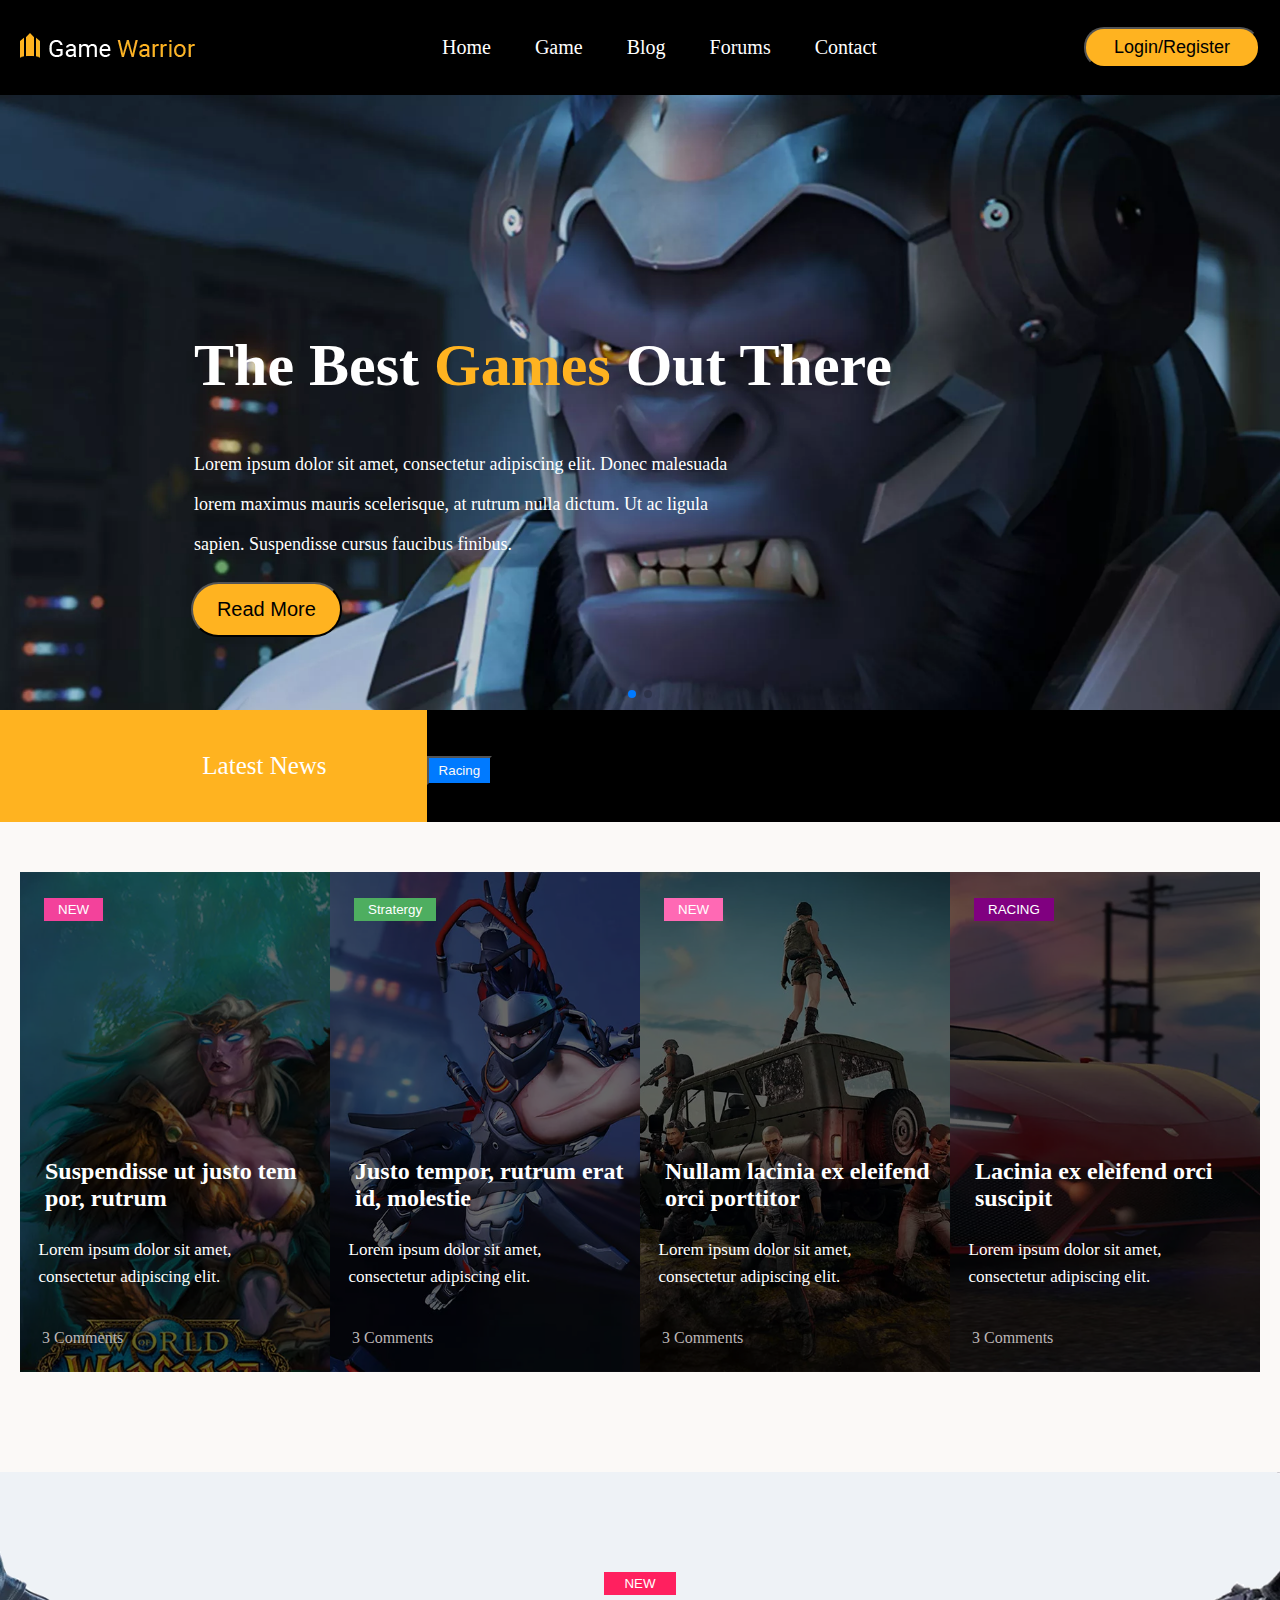
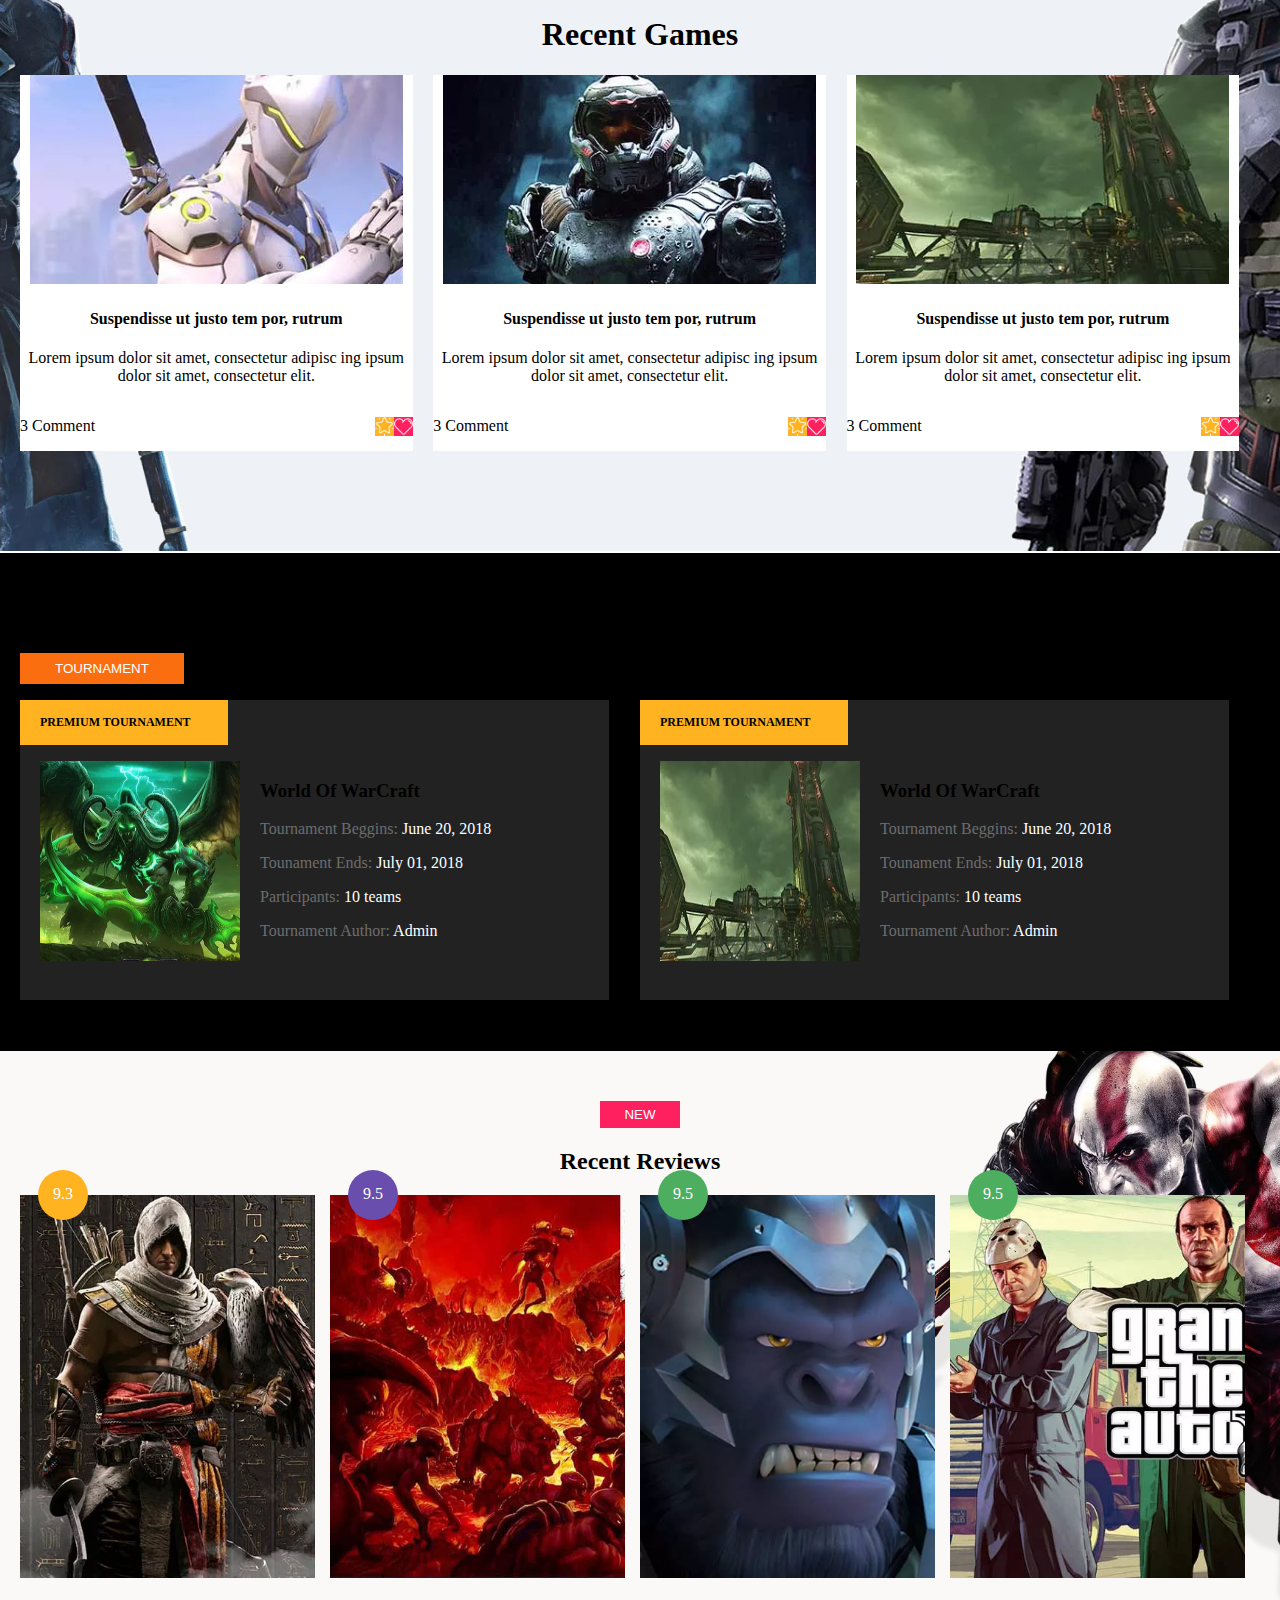
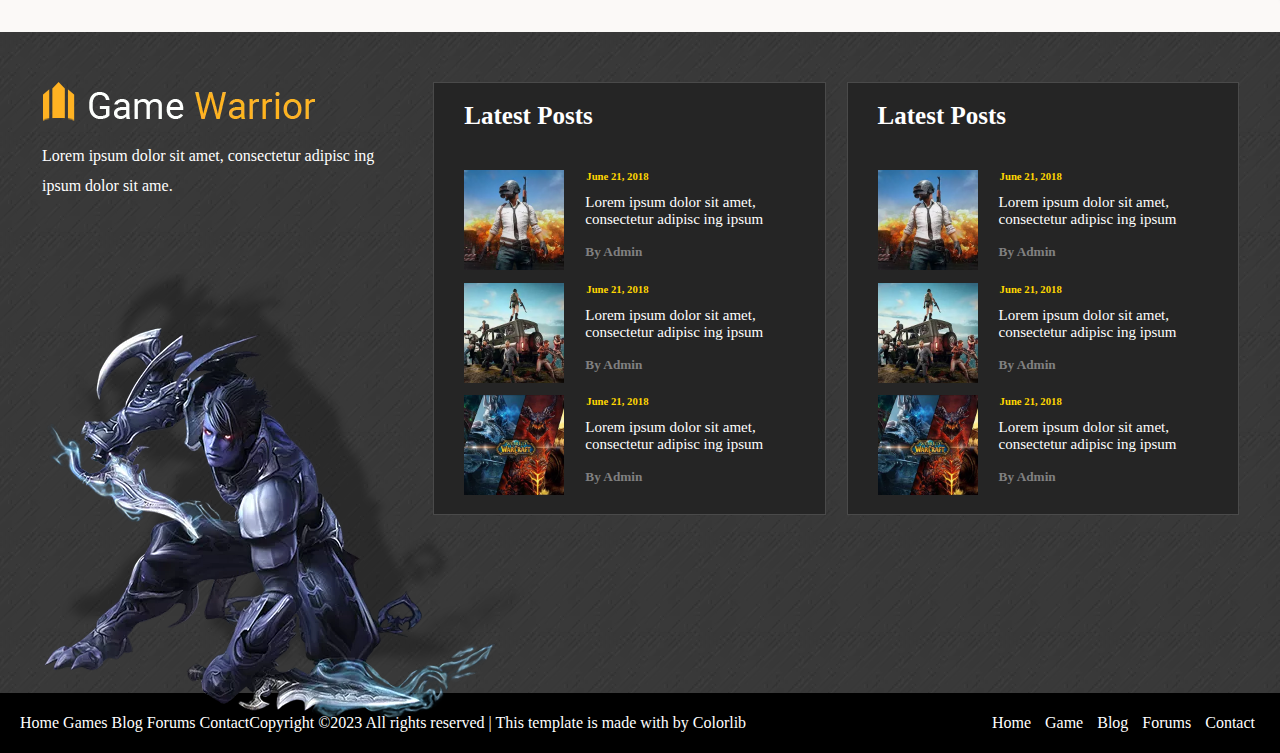
<file: index.html>
<!DOCTYPE html>
<html lang="en">

<head>
  <meta charset="UTF-8">
  <meta name="viewport" content="width=device-width, initial-scale=1.0">
  <title>Home</title>
  <link rel="stylesheet" href="style.css">
  <!-- !Swiper Slider CDN -->
  <link rel="stylesheet" href="https://cdn.jsdelivr.net/npm/swiper@9/swiper-bundle.min.css" />
  <!-- !Swiper Slider CDN -->
</head>

<body onload="myFunction()">
  <!-- ! Loader -->
  <div id="loading"></div>


  <!-- ! Loader -->
    <header>
    <div class="main-nav">
      <div class="container">
        <div class="navbar">
          <div class="logo">
            <img src="images/logo.png.webp" alt="">
          </div>
          <div class="center-nav">
            <ul>
              <li><a href="#">Home</a></li>
              <li><a href="game.html">Game</a></li>
              <li><a href="blog.html">Blog</a></li>
              <li><a href="forums.html">Forums</a></li>
              <li><a href="contact.html">Contact</a></li>
            </ul>
          </div>
          <div class="btn-nav">
            <button><a href="#">Login/Register</a></button>
          </div>
        </div>
      </div>
    </div>
  </header>
  <div class="swiper mySwiper">
    <div class="swiper-wrapper">
      <div class="swiper-slide">
        <img src="images/slider-1.jpg" alt="">
        <div class="swiper-text">
          <div class="container">
            <h2>The Best <span style="color: #ffb320;"> Games</span> Out There</h2><br>
            <p>Lorem ipsum dolor sit amet, consectetur adipiscing elit. Donec malesuada
              lorem maximus mauris scelerisque, at rutrum nulla dictum. Ut ac ligula sapien.
              Suspendisse cursus faucibus finibus.</p>
            <button><a href="#">Read More</a></button>
          </div>
        </div>
      </div>
      <div class="swiper-slide">
        <img src="images/slider-2.jpg" alt="">
        <div class="swiper-text">
          <div class="container">
            <h2>The Best <span style="color: #ffb320;"> Games</span> Out There</h2><br>
            <p>Lorem ipsum dolor sit amet, consectetur adipiscing elit. Donec malesuada
              lorem maximus mauris scelerisque, at rutrum nulla dictum. Ut ac ligula sapien.
              Suspendisse cursus faucibus finibus.</p>
            <button><a href="#">Read More</a></button>
          </div>
        </div>
      </div>

    </div>
    <div class="swiper-pagination"></div>
  </div>

  <div class="news">
    <div class="row">
      <div class="col-4">
        <div class="ln">
          <h5>Latest News</h5>
        </div>
      </div>
      <div class="col-8">
        <div class="row">
          <p style="padding-top: 30px;"><button>Racing</button>Lorem ipsum dolor sit amet. Lorem ipsum dolor sit amet
            consectetur adipisicing elit.
            Earum, officiis. Lorem ipsum dolor sit amet consectetur</p>
        </div>
      </div>
    </div>
  </div>

  <!-- !Card Section -->
  <div class="container">
    <div class="card_section">
      <div class="row" style="margin-top: 50px;">
        <div class="col-3">
          <div class="queen-avtar">
            <button>NEW</button>
            <h3>Suspendisse ut justo tem por, rutrum</h3>
            <h6>Lorem ipsum dolor sit amet, consectetur adipiscing elit.</h6>
            <p>3 Comments</p>
          </div>
        </div>
        <div class="col-3">
          <div class="queen-avtar-1">
            <button>Stratergy</button>
            <h3>Justo tempor, rutrum erat id, molestie</h3>
            <h6>Lorem ipsum dolor sit amet, consectetur adipiscing elit.</h6>
            <p>3 Comments</p>
          </div>
        </div>
        <div class="col-3">
          <div class="queen-avtar-2">
            <button>NEW</button>
            <h3>Nullam lacinia ex eleifend orci porttitor</h3>
            <h6>Lorem ipsum dolor sit amet, consectetur adipiscing elit.</h6>
            <p>3 Comments</p>
          </div>
        </div>
        <div class="col-3">
          <div class="queen-avtar-3">
            <button>Racing</button>
            <h3>Lacinia ex eleifend orci suscipit</h3>
            <h6>Lorem ipsum dolor sit amet, consectetur adipiscing elit.</h6>
            <p>3 Comments</p>
          </div>
        </div>
      </div>
    </div>
  </div>

  <!-- !Recent Games  -->
  <div class="recent_Games">
    <div class="container">
      <div class="text-game">
        <button>NEW</button>
        <h1>Recent Games</h1>
        <div class="row">
          <div class="col-4">
            <div class="card-g">
              <img src="images/g1.jpg" width=95% alt="">
              <h4>Suspendisse ut justo tem por, rutrum</h4>
              <p>Lorem ipsum dolor sit amet, consectetur adipisc ing ipsum dolor sit amet, consectetur elit.</p>
              <div class="def">
                <p>3 Comment</p>
                <div class="ic" style="text-align: right;">
                  <img style="background-color: #ffb320;width: 19px;height: 19px;" src="images/star.png.webp" alt="">
                  <img style="background-color: #ff205f;width: 19px;height:19px;" src="images/heart.png.webp">
                </div>
              </div>
            </div>
          </div>
          <div class="col-4">
            <div class="card-g">
              <img src="images/g2.jpg" width=95% alt="">
              <h4>Suspendisse ut justo tem por, rutrum</h4>
              <p>Lorem ipsum dolor sit amet, consectetur adipisc ing ipsum dolor sit amet, consectetur elit.</p>
              <div class="def">
                <p>3 Comment</p>
                <div class="ic" style="text-align: right;">
                  <img style="background-color: #ffb320;width: 19px;height: 19px;" src="images/star.png.webp" alt="">
                  <img style="background-color: #ff205f;width: 19px;height:19px;" src="images/heart.png.webp">
                </div>
              </div>
            </div>
          </div>
          <div class="col-4">
            <div class="card-g">
              <img src="images/g3.jpg" width=95% alt="">
              <h4>Suspendisse ut justo tem por, rutrum</h4>
              <p>Lorem ipsum dolor sit amet, consectetur adipisc ing ipsum dolor sit amet, consectetur elit.</p>
              <div class="def">
                <p>3 Comment</p>
                <div class="ic" style="text-align: right;">
                  <img style="background-color: #ffb320;width: 19px;height: 19px;" src="images/star.png.webp" alt="">
                  <img style="background-color: #ff205f;width: 19px;height:19px;" src="images/heart.png.webp">
                </div>
              </div>
            </div>
          </div>
        </div>
      </div>
    </div>
  </div>

  <!-- !Recent Games  -->

  <!-- !Tournaments -->
  <div class="tournament">
    <div class="container">
      <button>Tournament</button>
      <div class="row">
        <div class="col-6">
          <div class="WWC">
            <h4>Premium Tournament</h4>
            <div class="row">
              <div class="gt">
                <img src="images/1bgg.jpg">
              </div>
              <div class="tt">
                <h3>World Of WarCraft</h3>
                <p style="color: #fff;"><span style="color: #6d6d6d;">Tournament Beggins: </span> June 20, 2018</p>
                <p style="color: #fff;"><span style="color: #6d6d6d;">Tounament Ends:</span> July 01, 2018</p>
                <p style="color: #fff;"><span style="color: #6d6d6d;">Participants:</span> 10 teams</p>
                <p style="color: #fff;"><span style="color: #6d6d6d;">Tournament Author: </span> Admin</p>
              </div>
            </div>
          </div>
        </div>
        <div class="col-6">
          <div class="WWC">
            <h4>Premium Tournament</h4>
            <div class="row">
              <div class="gt">
                <img src="images/g3.jpg">
              </div>
              <div class="tt">
                <h3>World Of WarCraft</h3>
                <p style="color: #fff;"><span style="color: #6d6d6d;">Tournament Beggins: </span> June 20, 2018</p>
                <p style="color: #fff;"><span style="color: #6d6d6d;">Tounament Ends:</span> July 01, 2018</p>
                <p style="color: #fff;"><span style="color: #6d6d6d;">Participants:</span> 10 teams</p>
                <p style="color: #fff;"><span style="color: #6d6d6d;">Tournament Author: </span> Admin</p>
              </div>
            </div>
          </div>
        </div>
      </div>
    </div>
  </div>
  <!-- !Tournaments -->

  <div class="review-bg">
    <div class="container">
      <div class="review-txt">
        <button>NEW</button>
        <h2>Recent Reviews</h2>
      </div>
      <div class="cards-game-a">
        <div class="row">
          <div class="col-3">
            <div class="i-1">
              <img src="images/1 (1).jpg" width=95% alt="">
              <div class="m">
                9.3
              </div>
            </div>
          </div>
          <div class="col-3">
            <div class="i-1">
              <img src="images/k2.jpg" width=95% alt="">
              <div class="m-1">
                9.5
              </div>
            </div>
          </div>
          <div class="col-3">
            <div class="i-1">
              <img src="images/m3.jpg" width=95% alt="">
              <div class="m-2">
                9.5
              </div>
            </div>
          </div>
          <div class="col-3">
            <div class="i-1">
              <img src="images/yct.jpg" width=95% alt="">
              <div class="m-2">
                9.5
              </div>
            </div>
          </div>
        </div>
      </div>
    </div>
  </div>
  <!-- ! Footer Top Section -->
  <div class="pattern">
    <div class="container">
      <div class="row">
        <div class="col-4">
          <div class="ptn-1">
            <img src="images/footer-logo.png" width=272px height="39px" alt="">
            <p>Lorem ipsum dolor sit amet, consectetur adipisc ing ipsum dolor sit ame.</p>
            <img src="images/footer-top-bg.png.webp" width=486px height="451px" alt="">
          </div>
        </div>
        <div class="col-4">
          <div class="black-card">
            <h4>Latest Posts</h4>
            <div class="main-div">
              <div class="img-div">
                <img src="images/pbg.webp" width=100px height="100px" alt="">
              </div>
              <div class="img-text">
                <h6>June 21, 2018</h6>
                <p>Lorem ipsum dolor sit amet, consectetur adipisc ing ipsum</p>
                <h5>By Admin</h5>
              </div>
            </div>
            <div class="main-div">
              <div class="img-div">
                <img src="images/bg2.jpg" width=100px height="100px" alt="">
              </div>
              <div class="img-text">
                <h6>June 21, 2018</h6>
                <p>Lorem ipsum dolor sit amet, consectetur adipisc ing ipsum</p>
                <h5>By Admin</h5>
              </div>
            </div>
            <div class="main-div">
              <div class="img-div">
                <img src="images/3.jpg" width=100px height="100px" alt="">
              </div>
              <div class="img-text">
                <h6>June 21, 2018</h6>
                <p>Lorem ipsum dolor sit amet, consectetur adipisc ing ipsum</p>
                <h5>By Admin</h5>
              </div>
            </div>
          </div>
        </div>
        <div class="col-4">
          <div class="black-card">
            <h4>Latest Posts</h4>
            <div class="main-div">
              <div class="img-div">
                <img src="images/pbg.webp" width=100px height="100px" alt="">
              </div>
              <div class="img-text">
                <h6>June 21, 2018</h6>
                <p>Lorem ipsum dolor sit amet, consectetur adipisc ing ipsum</p>
                <h5>By Admin</h5>
              </div>
            </div>
            <div class="main-div">
              <div class="img-div">
                <img src="images/bg2.jpg" width=100px height="100px" alt="">
              </div>
              <div class="img-text">
                <h6>June 21, 2018</h6>
                <p>Lorem ipsum dolor sit amet, consectetur adipisc ing ipsum</p>
                <h5>By Admin</h5>
              </div>
            </div>
            <div class="main-div">
              <div class="img-div">
                <img src="images/3.jpg" width=100px height="100px" alt="">
              </div>
              <div class="img-text">
                <h6>June 21, 2018</h6>
                <p>Lorem ipsum dolor sit amet, consectetur adipisc ing ipsum</p>
                <h5>By Admin</h5>
              </div>
            </div>
          </div>
        </div>
      </div>
    </div>
  </div>
  <footer>
    <div class="container">
      <div class="ftt">
        <p>Home Games Blog Forums ContactCopyright ©2023 All rights reserved | This template is made with by Colorlib
        </p>
        <ul>
          <li><a href="index.html">Home</a></li>
          <li><a href="game.html">Game</a></li>
          <li><a href="blog.html">Blog</a></li>
          <li><a href="forums.html">Forums</a></li>
          <li><a href="contact.html">Contact</a></li>
        </ul>
      </div>
    </div>
  </footer>
  <!-- ! Footer Top Section -->








  <!-- Swiper JS -->
  <script src="https://cdn.jsdelivr.net/npm/swiper@9/swiper-bundle.min.js"></script>

  <!-- Initialize Swiper -->
  <script>
    var swiper = new Swiper(".mySwiper", {
      autoplay: true,
      autoplayTimeout: 2500,
      pagination: {
        el: ".swiper-pagination",
      },
    });
  </script>

<script>
  var preloader = document.getElementById('loading');

  function myFunction() {
      preloader.style.display = 'none';
  }
</script>
</body>

</html>
</file>
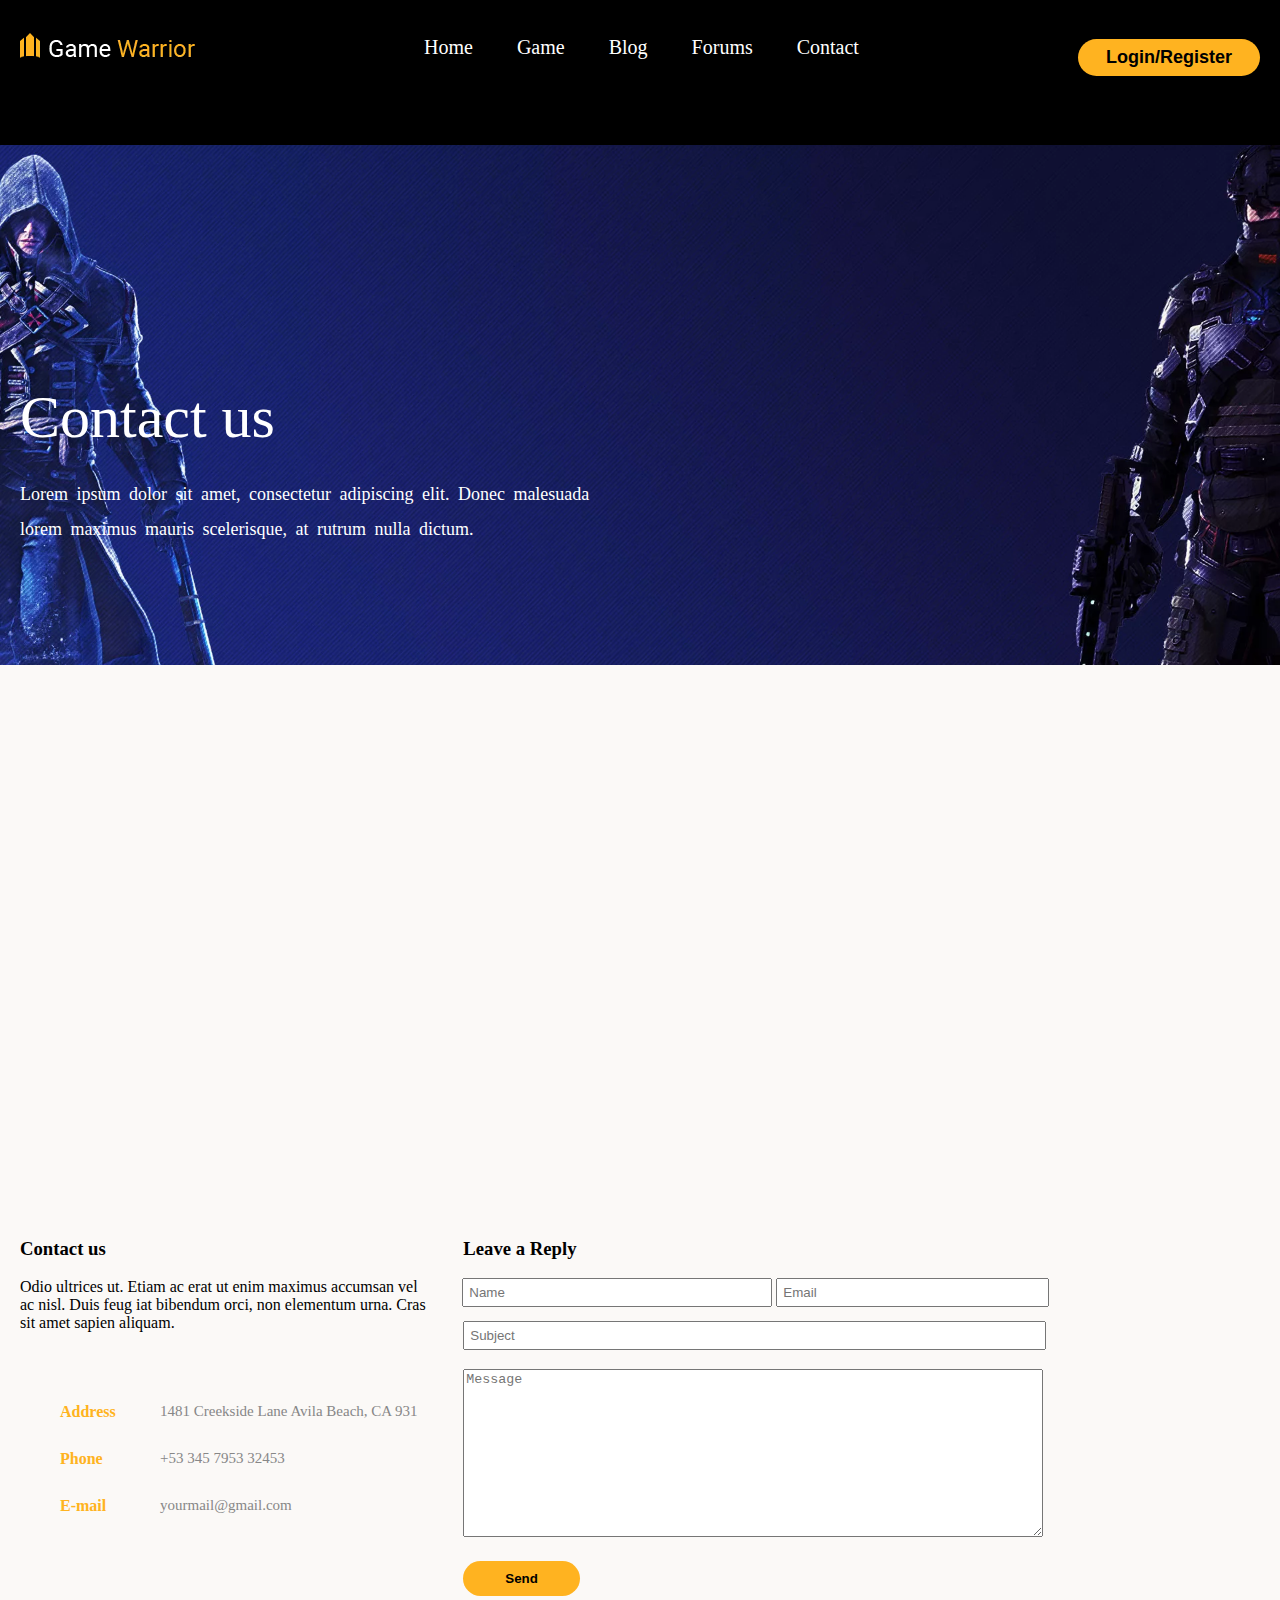
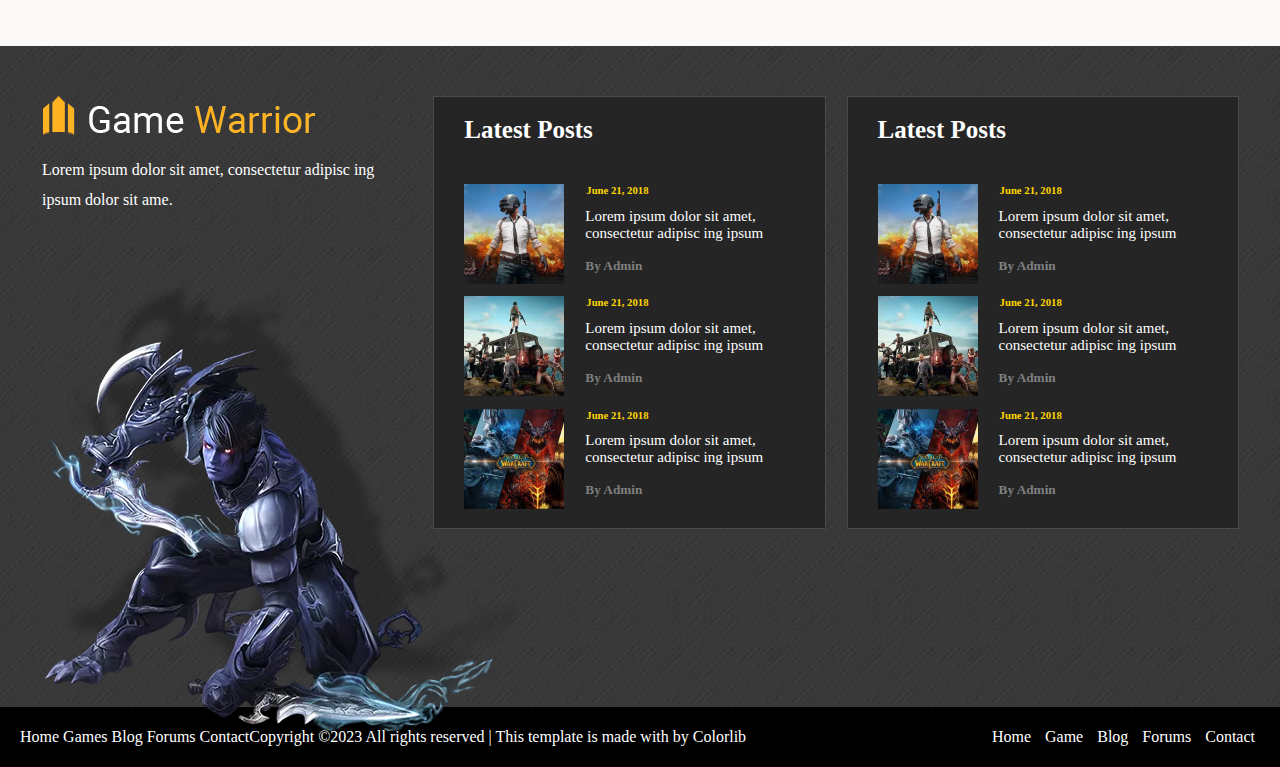
<file: contact.html>
<!DOCTYPE html>
<html lang="en">

<head>
    <meta charset="UTF-8">
    <meta name="viewport" content="width=device-width, initial-scale=1.0">
    <title>Contact</title>
    <link rel="stylesheet" href="contact.css">
</head>

<body onload="myFunction()">
  <!-- ! Loader -->
  <div id="loading"></div>
  <!-- ! Loader --> 
    <header>
        <div class="main-nav">
            <div class="container">
                <div class="navbar">
                    <div class="logo">
                        <img src="images/logo.png.webp" alt="">
                    </div>
                    <div class="center-nav">
                        <ul>
                            <li><a href="index.html">Home</a></li>
                            <li><a href="game.html">Game</a></li>
                            <li><a href="blog.html">Blog</a></li>
                            <li><a href="forums.html">Forums</a></li>
                            <li><a href="#">Contact</a></li>
                        </ul>
                    </div>
                    <div class="btn-nav">
                        <button><a href="#">Login/Register</a></button>
                    </div>
                </div>
            </div>
            <div class="hero-bg">
                <div class="container">
                    <h2>Contact us</h2>
                    <p>Lorem ipsum dolor sit amet, consectetur adipiscing elit. Donec malesuada lorem maximus mauris
                        scelerisque, at rutrum nulla dictum.</p>
                </div>
            </div>
        </div>
    </header>
    <div class="container">
        <div class="map">
            <iframe
                src="https://www.google.com/maps/embed?pb=!1m18!1m12!1m3!1d120638.06823393707!2d74.66027154904543!3d19.11030406987428!2m3!1f0!2f0!3f0!3m2!1i1024!2i768!4f13.1!3m3!1m2!1s0x3bdcb05d46788921%3A0x6677e92c1a5181b6!2sAhmednagar%2C%20Maharashtra!5e0!3m2!1sen!2sin!4v1687863258338!5m2!1sen!2sin"
                width="100%" height="450" style="border:0;" allowfullscreen="" loading="lazy"
                referrerpolicy="no-referrer-when-downgrade"></iframe>
        </div>
        <div class="row">
            <div class="col-4">
                <h3>Contact us</h3>
                <p>Odio ultrices ut. Etiam ac erat ut enim maximus accumsan vel ac nisl. Duis feug iat bibendum orci, non elementum urna. Cras sit amet sapien aliquam.</p>
                <ul class="contact-info-list">
                    <li><div class="cf-left">Address</div><div class="cf-right">1481 Creekside Lane Avila Beach, CA 931</div></li>
                    <li><div class="cf-left">Phone</div><div class="cf-right">+53 345 7953 32453</div></li>
                    <li><div class="cf-left">E-mail</div><div class="cf-right">yourmail@gmail.com</div></li>
                    </ul>
            </div>
            <div class="col-6">
                <h3 style="padding-left: 30px;" id="Leave">Leave a Reply</h3>
                <div class="name">
                    <input type="name" placeholder="Name">
                    <input type="email" name="" id="" placeholder="Email">
                </div>
                <input type="text" placeholder="Subject"><br>
                <textarea id="w3review" name="w3review" rows="4" cols="50" placeholder="Message"></textarea>
                <button><a href="#">Send</a></button>
            </div>
        </div>
    </div>
    <div class="pattern">
        <div class="container">
          <div class="row">
            <div class="col-4">
              <div class="ptn-1">
                <img src="images/footer-logo.png" width=272px height="39px" alt="">
                <p>Lorem ipsum dolor sit amet, consectetur adipisc ing ipsum dolor sit ame.</p>
                <img src="images/footer-top-bg.png.webp" width=486px height="451px" alt="" id="ptx">
              </div>
            </div>
            <div class="col-4">
              <div class="black-card">
                <h4>Latest Posts</h4>
                <div class="main-div">
                  <div class="img-div">
                    <img src="images/pbg.webp" width=100px height="100px" alt="">
                  </div>
                  <div class="img-text">
                    <h6>June 21, 2018</h6>
                    <p>Lorem ipsum dolor sit amet, consectetur adipisc ing ipsum</p>
                    <h5>By Admin</h5>
                  </div>
                </div>
                <div class="main-div">
                  <div class="img-div">
                    <img src="images/bg2.jpg" width=100px height="100px" alt="">
                  </div>
                  <div class="img-text">
                    <h6>June 21, 2018</h6>
                    <p>Lorem ipsum dolor sit amet, consectetur adipisc ing ipsum</p>
                    <h5>By Admin</h5>
                  </div>
                </div>
                <div class="main-div">
                  <div class="img-div">
                    <img src="images/3.jpg" width=100px height="100px" alt="">
                  </div>
                  <div class="img-text">
                    <h6>June 21, 2018</h6>
                    <p>Lorem ipsum dolor sit amet, consectetur adipisc ing ipsum</p>
                    <h5>By Admin</h5>
                  </div>
                </div>
              </div>
            </div>
            <div class="col-4">
              <div class="black-card">
                <h4>Latest Posts</h4>
                <div class="main-div">
                  <div class="img-div">
                    <img src="images/pbg.webp" width=100px height="100px" alt="">
                  </div>
                  <div class="img-text">
                    <h6>June 21, 2018</h6>
                    <p>Lorem ipsum dolor sit amet, consectetur adipisc ing ipsum</p>
                    <h5>By Admin</h5>
                  </div>
                </div>
                <div class="main-div">
                  <div class="img-div">
                    <img src="images/bg2.jpg" width=100px height="100px" alt="">
                  </div>
                  <div class="img-text">
                    <h6>June 21, 2018</h6>
                    <p>Lorem ipsum dolor sit amet, consectetur adipisc ing ipsum</p>
                    <h5>By Admin</h5>
                  </div>
                </div>
                <div class="main-div">
                  <div class="img-div">
                    <img src="images/3.jpg" width=100px height="100px" alt="">
                  </div>
                  <div class="img-text">
                    <h6>June 21, 2018</h6>
                    <p>Lorem ipsum dolor sit amet, consectetur adipisc ing ipsum</p>
                    <h5>By Admin</h5>
                  </div>
                </div>
              </div>
            </div>
          </div>
        </div>
      </div>
      <footer>
        <div class="container">
          <div class="ftt">
            <p>Home Games Blog Forums ContactCopyright ©2023 All rights reserved | This template is made with by Colorlib
            </p>
            <ul>
              <li><a href="index.html">Home</a></li>
              <li><a href="game.html">Game</a></li>
              <li><a href="blog.html">Blog</a></li>
              <li><a href="forums.html">Forums</a></li>
              <li><a href="contact.html">Contact</a></li>
            </ul>
          </div>
        </div>
      </footer>

      <script>
        var preloader = document.getElementById('loading');
      
        function myFunction() {
            preloader.style.display = 'none';
        }
      </script>
</body>

</html>
</file>
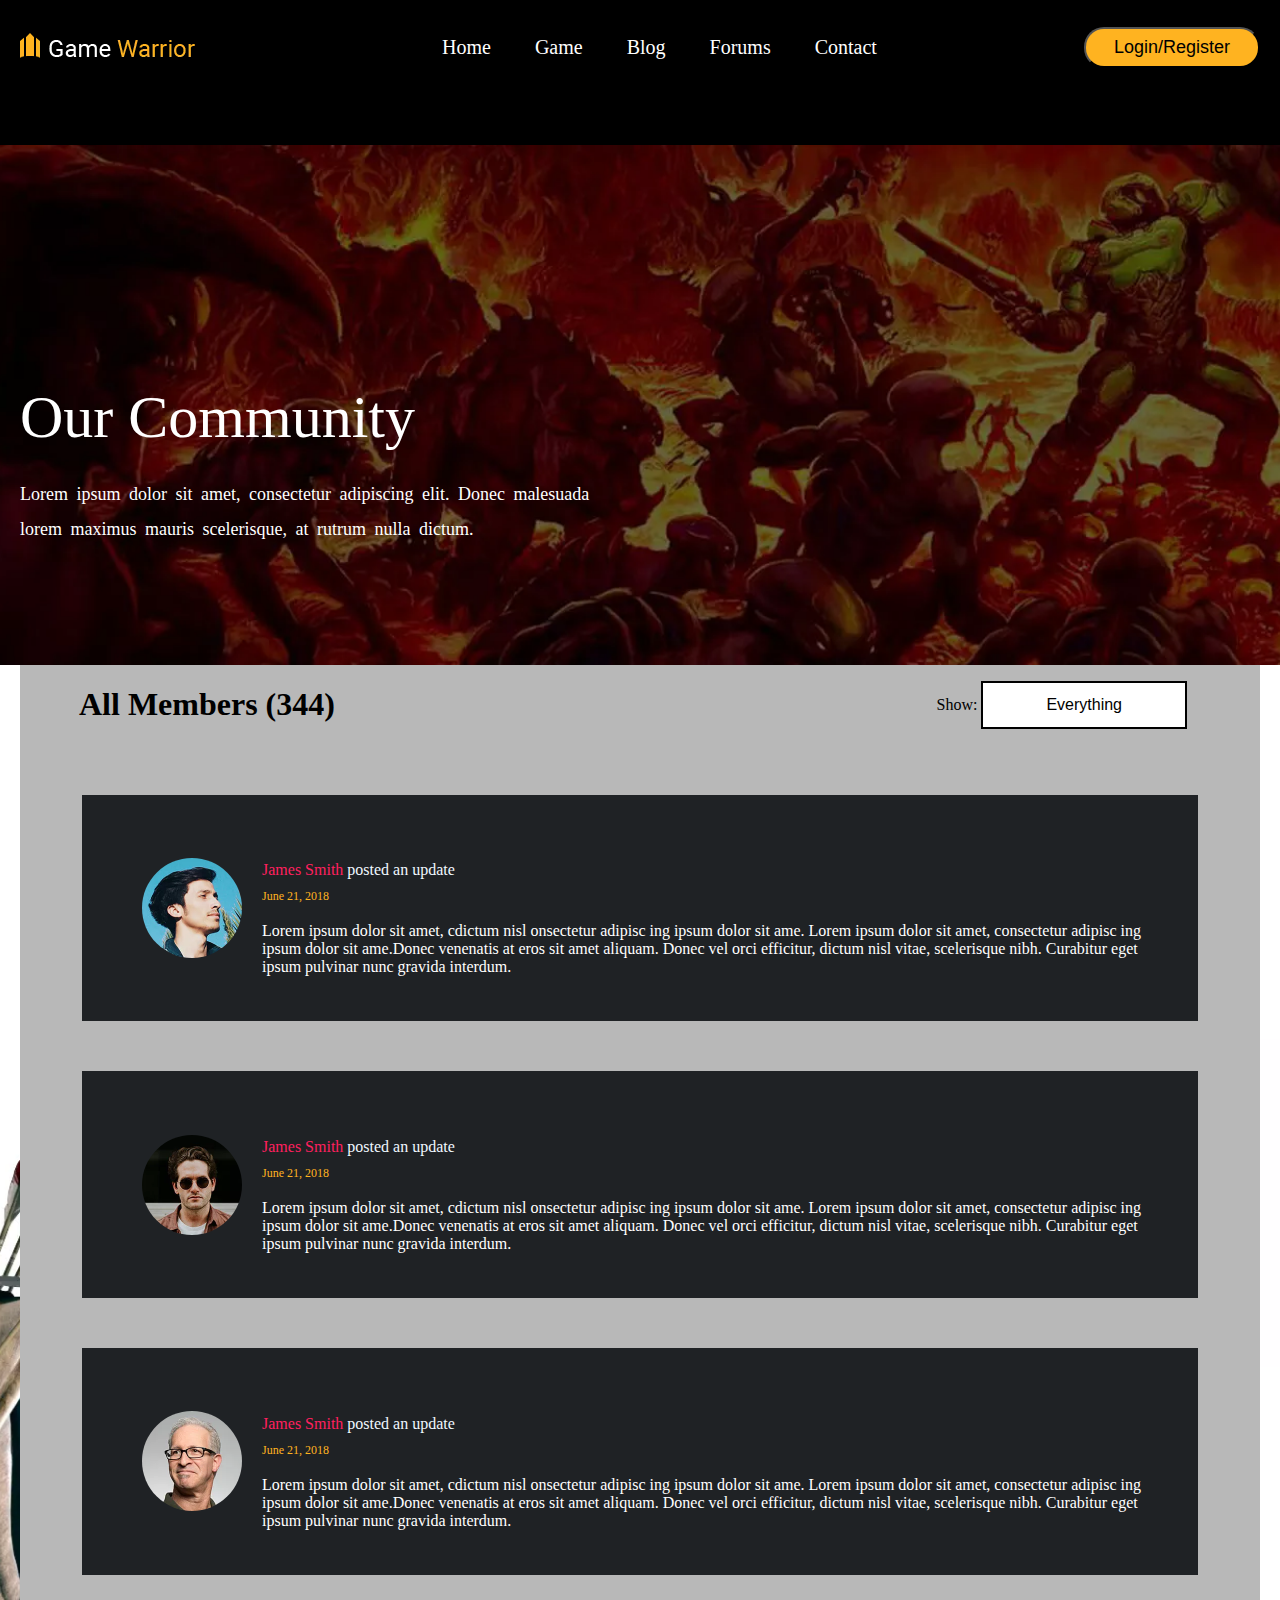
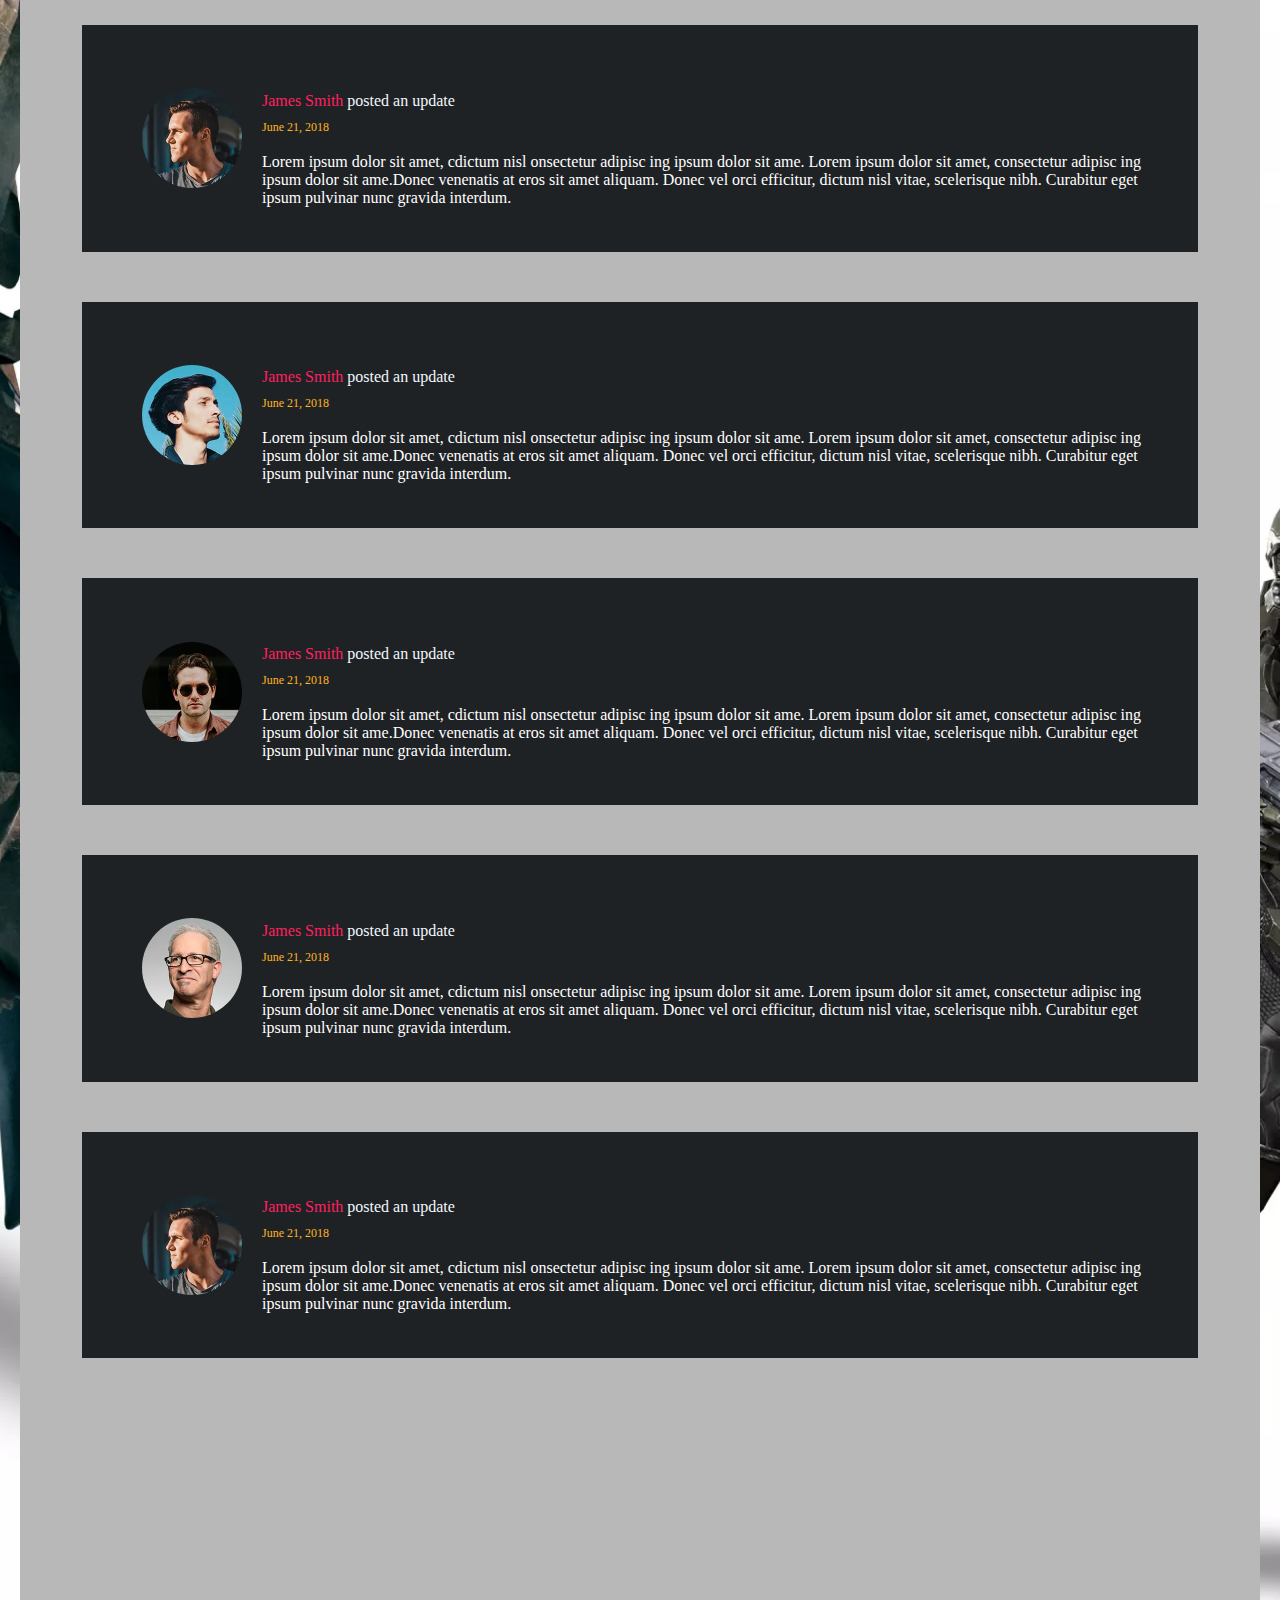
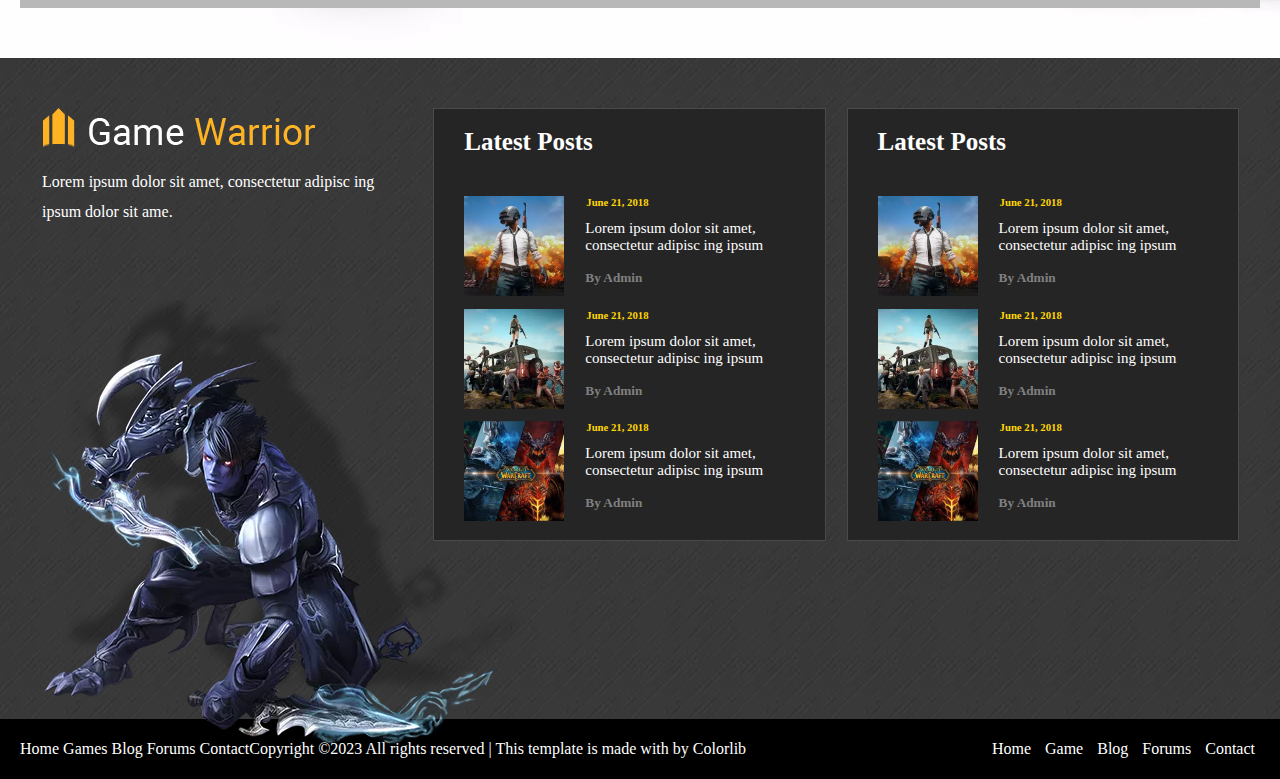
<file: forums.html>
<!DOCTYPE html>
<html lang="en">

<head>
  <meta charset="UTF-8">
  <meta name="viewport" content="width=device-width, initial-scale=1.0">
  <title>Forums</title>
  <link rel="stylesheet" href="forums.css">
</head>

<body onload="myFunction()">
  <!-- ! Loader -->
  <div id="loading"></div>
  <!-- ! Loader --> 
  <header>
    <div class="main-nav">
      <div class="container">
        <div class="navbar">
          <div class="logo">
            <img src="images/logo.png.webp" alt="">
          </div>
          <div class="center-nav">
            <ul>
              <li><a href="index.html">Home</a></li>
              <li><a href="game.html">Game</a></li>
              <li><a href="blog.html">Blog</a></li>
              <li><a href="#">Forums</a></li>
              <li><a href="contact.html">Contact</a></li>
            </ul>
          </div>
          <div class="btn-nav">
            <button><a href="#">Login/Register</a></button>
          </div>
        </div>
      </div>
      <div class="hero-bg">
        <div class="container">
          <h2>Our Community</h2>
          <p>Lorem ipsum dolor sit amet, consectetur adipiscing elit. Donec malesuada lorem maximus mauris
            scelerisque, at rutrum nulla dictum.</p>
        </div>
      </div>
    </div>
  </header>
  <div class="new-1-background">
    <div class="container">
      <div class="members">
        <div class="ddd">
          <h1>All Members (344)</h1>
          <div class="dropdown">Show:
            <button class="dropbtn">Everything</button>
            <div class="dropdown-content">
              <a href="#">Everything</a>
              <a href="#">Everything</a>
            </div>
          </div>

        </div>
        <div class="card-black">
          <img src="images/1.jpg" width=100px height="100px" style="border-radius: 50%;" alt="">
          <div class="card-text">
            <h5>James Smith <span style="color: aliceblue;">posted an update</span></h5>
            <div class="post-date">June 21, 2018</div>
            <p>Lorem ipsum dolor sit amet, cdictum nisl onsectetur adipisc ing ipsum dolor sit ame. Lorem ipsum dolor
              sit amet, consectetur adipisc ing ipsum dolor sit ame.Donec venenatis at eros sit amet aliquam. Donec vel
              orci efficitur, dictum nisl vitae, scelerisque nibh. Curabitur eget ipsum pulvinar nunc gravida interdum.
            </p>
          </div>
        </div>
        <div class="card-black">
          <img src="images/2.jpg" width=100px height="100px" style="border-radius: 50%;" alt="">
          <div class="card-text">
            <h5>James Smith <span style="color: aliceblue;">posted an update</span></h5>
            <div class="post-date">June 21, 2018</div>
            <p>Lorem ipsum dolor sit amet, cdictum nisl onsectetur adipisc ing ipsum dolor sit ame. Lorem ipsum dolor
              sit amet, consectetur adipisc ing ipsum dolor sit ame.Donec venenatis at eros sit amet aliquam. Donec vel
              orci efficitur, dictum nisl vitae, scelerisque nibh. Curabitur eget ipsum pulvinar nunc gravida interdum.
            </p>
          </div>
        </div>
        <div class="card-black">
          <img src="images/4.jpg" width=100px height="100px" style="border-radius: 50%;" alt="">
          <div class="card-text">
            <h5>James Smith <span style="color: aliceblue;">posted an update</span></h5>
            <div class="post-date">June 21, 2018</div>
            <p>Lorem ipsum dolor sit amet, cdictum nisl onsectetur adipisc ing ipsum dolor sit ame. Lorem ipsum dolor
              sit amet, consectetur adipisc ing ipsum dolor sit ame.Donec venenatis at eros sit amet aliquam. Donec vel
              orci efficitur, dictum nisl vitae, scelerisque nibh. Curabitur eget ipsum pulvinar nunc gravida interdum.
            </p>
          </div>
        </div>
        <div class="card-black">
          <img src="images/new.jpg" width=100px height="100px" style="border-radius: 50%;" alt="">
          <div class="card-text">
            <h5>James Smith <span style="color: aliceblue;">posted an update</span></h5>
            <div class="post-date">June 21, 2018</div>
            <p>Lorem ipsum dolor sit amet, cdictum nisl onsectetur adipisc ing ipsum dolor sit ame. Lorem ipsum dolor
              sit amet, consectetur adipisc ing ipsum dolor sit ame.Donec venenatis at eros sit amet aliquam. Donec vel
              orci efficitur, dictum nisl vitae, scelerisque nibh. Curabitur eget ipsum pulvinar nunc gravida interdum.
            </p>
          </div>
        </div>
        <div class="card-black">
          <img src="images/1.jpg" width=100px height="100px" style="border-radius: 50%;" alt="">
          <div class="card-text">
            <h5>James Smith <span style="color: aliceblue;">posted an update</span></h5>
            <div class="post-date">June 21, 2018</div>
            <p>Lorem ipsum dolor sit amet, cdictum nisl onsectetur adipisc ing ipsum dolor sit ame. Lorem ipsum dolor
              sit amet, consectetur adipisc ing ipsum dolor sit ame.Donec venenatis at eros sit amet aliquam. Donec vel
              orci efficitur, dictum nisl vitae, scelerisque nibh. Curabitur eget ipsum pulvinar nunc gravida interdum.
            </p>
          </div>
        </div>
        <div class="card-black">
          <img src="images/2.jpg" width=100px height="100px" style="border-radius: 50%;" alt="">
          <div class="card-text">
            <h5>James Smith <span style="color: aliceblue;">posted an update</span></h5>
            <div class="post-date">June 21, 2018</div>
            <p>Lorem ipsum dolor sit amet, cdictum nisl onsectetur adipisc ing ipsum dolor sit ame. Lorem ipsum dolor
              sit amet, consectetur adipisc ing ipsum dolor sit ame.Donec venenatis at eros sit amet aliquam. Donec vel
              orci efficitur, dictum nisl vitae, scelerisque nibh. Curabitur eget ipsum pulvinar nunc gravida interdum.
            </p>
          </div>
        </div>
        <div class="card-black">
          <img src="images/4.jpg" width=100px height="100px" style="border-radius: 50%;" alt="">
          <div class="card-text">
            <h5>James Smith <span style="color: aliceblue;">posted an update</span></h5>
            <div class="post-date">June 21, 2018</div>
            <p>Lorem ipsum dolor sit amet, cdictum nisl onsectetur adipisc ing ipsum dolor sit ame. Lorem ipsum dolor
              sit amet, consectetur adipisc ing ipsum dolor sit ame.Donec venenatis at eros sit amet aliquam. Donec vel
              orci efficitur, dictum nisl vitae, scelerisque nibh. Curabitur eget ipsum pulvinar nunc gravida interdum.
            </p>
          </div>
        </div>
        <div class="card-black">
          <img src="images/new.jpg" width=100px height="100px" style="border-radius: 50%;" alt="">
          <div class="card-text">
            <h5>James Smith <span style="color: aliceblue;">posted an update</span></h5>
            <div class="post-date">June 21, 2018</div>
            <p>Lorem ipsum dolor sit amet, cdictum nisl onsectetur adipisc ing ipsum dolor sit ame. Lorem ipsum dolor
              sit amet, consectetur adipisc ing ipsum dolor sit ame.Donec venenatis at eros sit amet aliquam. Donec vel
              orci efficitur, dictum nisl vitae, scelerisque nibh. Curabitur eget ipsum pulvinar nunc gravida interdum.
            </p>
          </div>
        </div>
      </div>
    </div>
  </div>
  <div class="pattern">
    <div class="container">
      <div class="row">
        <div class="col-4">
          <div class="ptn-1">
            <img src="images/footer-logo.png" width=272px height="39px" alt="">
            <p>Lorem ipsum dolor sit amet, consectetur adipisc ing ipsum dolor sit ame.</p>
            <img src="images/footer-top-bg.png.webp" width=486px height="451px" alt="" id="ptx">
          </div>
        </div>
        <div class="col-4">
          <div class="black-card">
            <h4>Latest Posts</h4>
            <div class="main-div">
              <div class="img-div">
                <img src="images/pbg.webp" width=100px height="100px" alt="">
              </div>
              <div class="img-text">
                <h6>June 21, 2018</h6>
                <p>Lorem ipsum dolor sit amet, consectetur adipisc ing ipsum</p>
                <h5>By Admin</h5>
              </div>
            </div>
            <div class="main-div">
              <div class="img-div">
                <img src="images/bg2.jpg" width=100px height="100px" alt="">
              </div>
              <div class="img-text">
                <h6>June 21, 2018</h6>
                <p>Lorem ipsum dolor sit amet, consectetur adipisc ing ipsum</p>
                <h5>By Admin</h5>
              </div>
            </div>
            <div class="main-div">
              <div class="img-div">
                <img src="images/3.jpg" width=100px height="100px" alt="">
              </div>
              <div class="img-text">
                <h6>June 21, 2018</h6>
                <p>Lorem ipsum dolor sit amet, consectetur adipisc ing ipsum</p>
                <h5>By Admin</h5>
              </div>
            </div>
          </div>
        </div>
        <div class="col-4">
          <div class="black-card">
            <h4>Latest Posts</h4>
            <div class="main-div">
              <div class="img-div">
                <img src="images/pbg.webp" width=100px height="100px" alt="">
              </div>
              <div class="img-text">
                <h6>June 21, 2018</h6>
                <p>Lorem ipsum dolor sit amet, consectetur adipisc ing ipsum</p>
                <h5>By Admin</h5>
              </div>
            </div>
            <div class="main-div">
              <div class="img-div">
                <img src="images/bg2.jpg" width=100px height="100px" alt="">
              </div>
              <div class="img-text">
                <h6>June 21, 2018</h6>
                <p>Lorem ipsum dolor sit amet, consectetur adipisc ing ipsum</p>
                <h5>By Admin</h5>
              </div>
            </div>
            <div class="main-div">
              <div class="img-div">
                <img src="images/3.jpg" width=100px height="100px" alt="">
              </div>
              <div class="img-text">
                <h6>June 21, 2018</h6>
                <p>Lorem ipsum dolor sit amet, consectetur adipisc ing ipsum</p>
                <h5>By Admin</h5>
              </div>
            </div>
          </div>
        </div>
      </div>
    </div>
  </div>
  <footer>
    <div class="container">
      <div class="ftt">
        <p>Home Games Blog Forums ContactCopyright ©2023 All rights reserved | This template is made with by Colorlib
        </p>
        <ul>
          <li><a href="index.html">Home</a></li>
          <li><a href="game.html">Game</a></li>
          <li><a href="blog.html">Blog</a></li>
          <li><a href="forums.html">Forums</a></li>
          <li><a href="contact.html">Contact</a></li>
        </ul>
      </div>
    </div>
  </footer>


  <script>
    var preloader = document.getElementById('loading');
  
    function myFunction() {
        preloader.style.display = 'none';
    }
  </script>
</body>

</html>
</file>
<file: style.css>
/* ----------------------------------------
--------------------Comman Code------------
------------------------------------------- */
* {
    box-sizing: border-box;
}

body {
    margin: 0;
    padding: 0;
    font-family: 'Newsreader', serif;
    background-color: #fbf9f7;
    overflow-x: hidden;
}

.container {
    max-width: 1240px;
    margin: 0 auto;
}

.row {
    display: flex;
    flex-wrap: wrap;
}

.col-1 {
    width: 8.33%;
}

.col-2 {
    width: 16.66%;
}

.col-3 {
    width: 25%;
}

.col-4 {
    width: 33.33%;
}

.col-5 {
    width: 41.66%;
}

.col-6 {
    width: 50%;
}

.col-7 {
    width: 58.33%;
}

.col-8 {
    width: 66.66%;
}

.col-9 {
    width: 75%;
}

.col-10 {
    width: 83.33%;
}

.col-11 {
    width: 91.66%;
}

.col-12 {
    width: 100%;
}

/* ----------------------------------------
--------------------Comman Code------------
------------------------------------------- */
.navbar {
    display: flex;
    justify-content: space-between;
    align-items: center;
}

html{
    scroll-behavior: smooth;
  }
  
  #loading{
    position: fixed;
    width: 100%;
    height: 100vh;
    background: #000
    url(images/gaming.gif)
    no-repeat center;
    z-index: 9999;
  }


.main-nav {
    background-color: black;

}

.center-nav ul {
    list-style-type: none;
}

.center-nav ul li {
    display: inline-block;
    padding: 20px;
}

.center-nav ul li a {
    text-decoration: none;
    color: #fff;
    font-size: 20px;
}

.btn-nav button {
    padding: 8px 28px;
    border-radius: 20px;
    background-color: #ffb320;
}

.btn-nav button a {
    text-decoration: none;
    color: black;
    font-size: 18px;
}


.swiper {
    width: 100%;
    height: 100%;
}

.swiper-slide {
    text-align: center;
    font-size: 18px;
    background: #fff;
    display: flex;
    justify-content: center;
    align-items: center;
}

.swiper-slide img {
    display: block;
    width: 100%;
    height: 100%;
    object-fit: cover;
}

.swiper-pagination-bullet {
    width: 20px;
    height: 20px;
    text-align: center;
    line-height: 20px;
    font-size: 12px;
    color: #000;
    opacity: 1;
    background: rgba(0, 0, 0, 0.2);
}

.swiper-pagination-bullet-active {
    color: #fff;
    background: #007aff;
}

.swiper-slide img {
    position: relative;
    z-index: -1;
}

.swiper-slide .swiper-text {
    position: absolute;
    z-index: 11;
    color: #fff;
    top: 186px;
    background-color: transparent;
    left: 194px;
}

.swiper-text h2 {
    text-align: left;
    font-family: inherit;
    font-size: 60px;
}

.swiper-text p {
    max-width: 547px;
    text-align: left;
    line-height: 40px;
    font-size: 18px;
    margin-top: -27px;
}

.swiper-text button {
    margin-left: -553px;
    padding: 14px 24px;
    border-radius: 33px;
    font-size: 20px;
    background-color: #ffb320;
}

.swiper-text button a {
    text-decoration: none;
    color: #000;
}

.ln {
    background-color: #ffb320;
    width: 100%;
    /* padding: 1px; */
}

.news .col-4 {
    background-color: #ffb320;
    height: auto;
    z-index: 11;
}

.news .col-8 {
    background-color: #000;
    /* width: 100%; */
}

.ln h5 {
    text-align: right;
    padding-right: 100px;
    font-size: 25px;
    color: #fff;
    font-weight: normal;
}

.news p {
    width: 1100px;
    height: auto;
    background-color: transparent;
    position: relative;
    /* animation-name: example;
    animation-duration: 34s;
    animation-iteration-count: infinite; */
}

.news p button {
    background-color: #007aff;
    padding: 5px 10px;
    margin-right: 10px;
    color: #fbf9f7;
}

@keyframes example {
    0% {
        color: white;
        left: 100%;
        top: 0px;
    }

    100% {
        color: white;
        left: -980px;
        top: 0px;
    }

    /* 50%  {background-color:blue; left:200px; top:200px;}
    75%  {background-color:green; left:0px; top:200px;}
    100% {background-color:red; left:0px; top:0px;} */
}

.queen-avtar {
    background-image: url(images/b.jpg);
    background-position: center;
    background-size: cover;
    background-repeat: no-repeat;
    width: 100%;
    height: 500px;
    position: relative;
    z-index: 1;
}

.queen-avtar::before {
    content: "";
    background-color: #000;
    position: absolute;
    z-index: -1;
    top: 0;
    bottom: 0;
    right: 0;
    left: 0;
    opacity: 0.6;
}
.queen-avtar button{
    padding: 4px 14px;
    margin-top: 26px;
    margin-left: 24px;
    color: white;
    background-color: #f3429b;
    border: none;
}
.queen-avtar h3{
    margin-left: 25px;
    font-size: 24px;
    margin-top: 237px;
    color: #fff;
}
.queen-avtar h6{
    color: #fff;
    font-size: 17px;
    max-width: 273px;
    margin: 0 auto;
    line-height: 27px;
    font-weight: 100;
}
.queen-avtar p{
    color: #bcb6b6;
    margin-left: 22px;
    margin-top: 39px;
}
.queen-avtar-1 {
    background-image: url(images/a.jpg);
    background-position: center;
    background-size: cover;
    background-repeat: no-repeat;
    width: 100%;
    height: 500px;
    position: relative;
    z-index: 1;
}

.queen-avtar-1::before {
    content: "";
    background-color: #000;
    position: absolute;
    z-index: -1;
    top: 0;
    bottom: 0;
    right: 0;
    left: 0;
    opacity: 0.6;
}
.queen-avtar-1 button{
    padding: 4px 14px;
    margin-top: 26px;
    margin-left: 24px;
    color: white;
    background-color: #4eae60;
    border: none;
}
.queen-avtar-1 h3{
    margin-left: 25px;
    font-size: 24px;
    margin-top: 237px;
    color: #fff;
}
.queen-avtar-1 h6{
    color: #fff;
    font-size: 17px;
    max-width: 273px;
    margin: 0 auto;
    line-height: 27px;
    font-weight: 100;
}
.queen-avtar-1 p{
    color: #bcb6b6;
    margin-left: 22px;
    margin-top: 39px;
}
.queen-avtar-2 {
    background-image: url(images/d.jpg);
    background-position: center;
    background-size: cover;
    background-repeat: no-repeat;
    width: 100%;
    height: 500px;
    position: relative;
    z-index: 1;
}

.queen-avtar-2::before {
    content: "";
    background-color: #000;
    position: absolute;
    z-index: -1;
    top: 0;
    bottom: 0;
    right: 0;
    left: 0;
    opacity: 0.6;
}
.queen-avtar-2 button{
    padding: 4px 14px;
    margin-top: 26px;
    margin-left: 24px;
    color: white;
    background-color: hotpink;
    border: none;
    text-transform: uppercase
}
.queen-avtar-2 h3{
    margin-left: 25px;
    font-size: 24px;
    margin-top: 237px;
    color: #fff;
}
.queen-avtar-2 h6{
    color: #fff;
    font-size: 17px;
    max-width: 273px;
    margin: 0 auto;
    line-height: 27px;
    font-weight: 100;
}
.queen-avtar-2 p{
    color: #bcb6b6;
    margin-left: 22px;
    margin-top: 39px;
}


.queen-avtar-3 {
    background-image: url(images/f.jpg);
    background-position: center;
    background-size: cover;
    background-repeat: no-repeat;
    width: 100%;
    height: 500px;
    position: relative;
    z-index: 1;
}

.queen-avtar-3::before {
    content: "";
    background-color: #000;
    position: absolute;
    z-index: -1;
    top: 0;
    bottom: 0;
    right: 0;
    left: 0;
    opacity: 0.6;
}
.queen-avtar-3 button{
    padding: 4px 14px;
    margin-top: 26px;
    margin-left: 24px;
    color: white;
    background-color: purple;
    border: none;
    text-transform: uppercase;
}
.queen-avtar-3 h3{
    margin-left: 25px;
    font-size: 24px;
    margin-top: 237px;
    color: #fff;
}
.queen-avtar-3 h6{
    color: #fff;
    font-size: 17px;
    max-width: 273px;
    margin: 0 auto;
    line-height: 27px;
    font-weight: 100;
}
.queen-avtar-3 p{
    color: #bcb6b6;
    margin-left: 22px;
    margin-top: 39px;
}
.recent_Games{
    background-image: url(images/recent-game-bg.png);
    /* background-position: center; */
    background-position: top center;
    background-size: cover;
    background-repeat: no-repeat;
    height: auto;
    padding-bottom: 100px;
    background-color: #eef2f6;
    /* transform: scaleX(110%); */
    margin-top: 100px;
}
.text-game{
    text-align: center;
}
.text-game button{
    margin-top: 100px;
    background-color: #ff205f;
    padding: 4px 20px;
    color: #fff;
    border: none;
}
.card-g{
    background-color: #fff;
    width: 95%;
}
.ic{
    display: flex;
    align-items: end;
}
.def{
    display: flex;
    justify-content: space-between;
    align-items: center;
}
.tournament{
    background-color: #000;
    height: 500px;
    border-top: 2px solid white;
}
.tournament button{
    margin-top: 100px;
    background-color: #fb6e10;
    padding: 8px 35px;
    border: none;
    color: #fff;
    text-transform: uppercase
}
.tournament .WWC{
    background-color: #222222;
    width: 95%;
    height: 300px;
}
.WWC button{
    background-color: #fb6e10;
    padding: 8px 35px;
    border: none;
    color: #fff;
    text-transform: uppercase
}
.WWC h4 {
    text-transform: uppercase;
    background-color: #ffb320;
    width: 208px;
    padding: 15px 20px;
    font-weight: 600;
    font-size: 12px;
}
.gt img{
    width: 200px;
    height: 200px;
    margin-left: 20px;
}
.tt{
    padding-left: 20px;
}
.review-bg{
    background-image: url(images/review-bg.png);
    background-position: center;
    background-size: cover;
    background-repeat: no-repeat;
    height: auto;
    padding-bottom: 50px;
}
.review-bg button{
    background-color: #ff205f;
    padding: 6px 24px;
    border: none;
    color: #fff;
}
.review-txt{
    text-align: center;
    padding-top: 50px;
}
.i-1{
position: relative;
}
.m {
    background-color: #ffb320;
    color: #fff;
    /* padding: 18px 10px; */
    border-radius: 50%;
    width: 50px;
    height: 50px;
    padding: 15px;
    position: absolute;
    top: -25px;
    left: 18px;
}
.m-1{
    background-color: #694eae;
    color: #fff;
    /* padding: 18px 10px; */
    border-radius: 50%;
    width: 50px;
    height: 50px;
    padding: 15px;
    position: absolute;
    top: -25px;
    left: 18px;
}
.m-2{
    background-color: #4eae60;  
    color: #fff;
    /* padding: 18px 10px; */
    border-radius: 50%;
    width: 50px;
    height: 50px;
    padding: 15px;
    position: absolute;
    top: -25px;
    left: 18px;
}

.pattern{
    background-image: url(images/pattern.png.webp);
    height: auto;
    padding-bottom: 0px;
}
.ptn-1 img{
    margin-top: 50px;
    margin-left: 23px;
}

.ptn-1 p{
    margin-left: 22px;
    max-width: 349px;
    color: #fff;
    line-height: 30px;
}
.black-card{
    background-color: #131313;
    height: auto;
    padding-bottom: 20px;
    width: 95%; 
    margin-top: 50px;
    border: 1px solid #fff;
    padding: 40px 30px 7px;
    background: #252525;
    border: 1px solid #4a4a4a;
}
.black-card h4 {
    color: #fff;
    margin-bottom: 40px;
    font-size: 25px;
    margin-top: -21px;
}
.main-div{
    display: flex;
}
.img-text h6{
    margin-top: 0;
    margin-left: 22px;
    color: gold;
}
.img-text p{
    margin-left: 21px;
    margin-top: -13px;
    color: #fff;
    font-size: 15px;
}
.img-text h5{
    margin-top: 16px;
    margin-left: 21px;
    color: gray;
}
footer {
    background-color: #000;
    margin-top: -29px;
    color: #fff;
}
.ftt{
    display: flex;
    justify-content: space-between;
    align-items: center;
}
.ftt ul{
    list-style-type: none;
}
.ftt ul li{
    display: inline-block;
    padding: 5px;
}
.ftt ul li a{
    text-decoration: none;
    color: #fff;
}

@media screen and (max-width:1024px) {
    .logo{
        margin-left: 30px;
    }
    .btn-nav button {
        padding: 8px 28px;
        border-radius: 20px;
        background-color: #ffb320;
        margin-right: 38px;
    }
    .card-g {
        background-color: #fff;
        width: 95%;
        margin-left: 10px;
    }
    .tournament .WWC {
        background-color: #222222;
        width: 95%;
        height: 300px;
        margin-left: 11px;
    }
    body{
        overflow-x: none;
        scroll-x:none;
    }
    .news{
        display: none;
    }
    .swiper-text{
        margin-top: 10px;
    }
    .swiper-text h2{
        margin-top: -80px;
    }
}
@media screen and (max-width:991px) {
    .container {
        max-width: 800px;
        margin: 0 auto;
    }
    .center-nav ul li {
        display: inline-block;
        padding: 8px;
    }
    .center-nav ul li a {
        text-decoration: none;
        color: #fff;
        font-size: 16px;
    }
    .swiper-text h2 {
        margin-top: -168px;
    }
    
    .swiper-text h2 {
        text-align: left;
        font-family: inherit;
        font-size: 39px;
    }
    .swiper-text button{
        margin-left: -397px;
    }
    .queen-avtar h3{
        font-size: 17px;
    }
    .queen-avtar h6{
        font-size: 14px;
        margin-left: 26px;
    }
    .queen-avtar-1 h3{
        font-size: 17px;
    }
    .queen-avtar-1 h6{
        font-size: 14px;
        margin-left: 26px;
    }
    .queen-avtar-2 h3{
        font-size: 17px;
    }
    .queen-avtar-2 h6{
        font-size: 14px;
        margin-left: 26px;
    }
    .queen-avtar-3 h3{
        font-size: 17px;
    }
    .queen-avtar-3 h6{
        font-size: 14px;
        margin-left: 26px;
    }
    .tournament .WWC {
        background-color: #222222;
        width: 95%;
        height: auto;
        margin-left: 11px;
        padding-bottom: 50px;
    }
    .tournament button {
        margin-top: 14px;
        background-color: #fb6e10;
        padding: 8px 35px;
        border: none;
        color: #fff;
        text-transform: uppercase;
    }
    .tournament {
        background-color: #000;
        height: auto;
        border-top: 2px solid white;
        padding-bottom: 50px;
    }
    .pattern {
        background-image: url(images/pattern.png.webp);
        height: auto;
        padding-bottom: 50px;
    }
    .black-card {
        background-color: #131313;
        height: auto;
        padding-bottom: 20px;
        width: 100%;
        margin-top: 50px;
        border: 1px solid #fff;
        padding: 40px 30px 7px;
        background: #252525;
        border: 1px solid #4a4a4a;
    }
    .black-card [class*="col-4"]{
        width: 100%;
    }
    .ptn-1 img {
        margin-top: 50px;
        margin-left: 23px;
        width: 182px;
    }
}
@media screen and (max-width:767px) {
    [class*="col-"] {
        width: 100%;
    }
    .navbar {
        display: flex;
        justify-content: space-around;
        align-items: center;
    }
    .btn-nav button{
       display: none;
    }
    .center-nav ul li {
        display: inline-block;
        padding: 5px;
    }
    .swiper-text h2{
        text-align: left;
        font-size: 13px;
    }
    .swiper-text p{
        max-width: 547px;
        text-align: left;
        line-height: 12px;
        font-size: 7px;
        margin-top: -27px;
    }
    .swiper-text button{
        display: none;
    }
}
</file>
<file: contact.css>
/* ----------------------------------------
--------------------Comman Code------------
------------------------------------------- */
* {
    box-sizing: border-box;
}

body {
    margin: 0;
    padding: 0;
    font-family: 'Newsreader', serif;
    background-color: #fbf9f7;
    overflow-x: hidden;
}

/* !Preloader */
html{
    scroll-behavior: smooth;
  }
  
  #loading{
    position: fixed;
    width: 100%;
    height: 100vh;
    background: #000
    url(images/gaming.gif)
    no-repeat center;
    z-index: 9999;
  }
/* !Preloader */


.container {
    max-width: 1240px;
    margin: 0 auto;
}

.row {
    display: flex;
    flex-wrap: wrap;
}

.col-1 {
    width: 8.33%;
}

.col-2 {
    width: 16.66%;
}

.col-3 {
    width: 25%;
}

.col-4 {
    width: 33.33%;
}

.col-5 {
    width: 41.66%;
}

.col-6 {
    width: 50%;
}

.col-7 {
    width: 58.33%;
}

.col-8 {
    width: 66.66%;
}

.col-9 {
    width: 75%;
}

.col-10 {
    width: 83.33%;
}

.col-11 {
    width: 91.66%;
}

.col-12 {
    width: 100%;
}

/* ----------------------------------------
--------------------Comman Code------------
------------------------------------------- */
.navbar {
    display: flex;
    justify-content: space-between;
    align-items: center;
}

.main-nav {
    background-color: black;
    height: auto;
}

.center-nav ul {
    list-style-type: none;
}

.center-nav ul li {
    display: inline-block;
    padding: 20px;
}

.center-nav ul li a {
    text-decoration: none;
    color: #fff;
    font-size: 20px;
}

.btn-nav button {
    padding: 8px 28px;
    border-radius: 20px;
    background-color: #ffb320;
}

.btn-nav button a {
    text-decoration: none;
    color: black;
    font-size: 18px;
}
.hero-bg{
    background-image: url(images/review-bg-2.jpg.webp);
    background-position: center center;
    background-size: cover;
    background-repeat: no-repeat;
    transform: scale(100%);
    height: auto;
    padding-bottom: 100px;

}
.hero-bg h2 {
    font-size: 60px;
    margin-bottom: 25px;
    font-weight: 400;
    color: #fff;
    padding-top: 238px;
}
.hero-bg p{
    color: #fff;
    font-size: 18px;
    max-width: 583px;
    line-height: 35px;
    word-spacing: 4px;
}
.map{
    margin-top: 100px;
}
.contact-info-list {
    padding-top: 55px;
    padding-bottom: 20px;
    list-style: none;
}
.contact-info-list li {
    margin-bottom: 30px;
}
.contact-info-list .cf-left {
    width: 95px;
    float: left;
    font-size: 16px;
    font-weight: 700;
    color: #ffb320;
}
.contact-info-list .cf-right {
    color: #878787;
    font-size: 15px;
    padding-left: 100px;
}
input[type=name]{
    margin-left: 29px;
    padding: 5px;
    width: 50%;
}
input[type=email] {
    /* margin-left: 29px; */
    padding: 5px;
    width: 44%;
}
input[type=text] {
    margin-left: 30px;
    padding: 5px;
    width: 94%;
    margin-top: 14px;
}
textarea{
    margin-left: 30px;
    width: 580px;
    margin-top: 19px;
    height: 168px;
}
button{
    margin-left: 30px;
    margin-top: 20px;
    padding: 10px 42px;
    text-align: center;
    border-radius: 20px;
    border: none;
    background-color: #ffb320;
}
button a{
    text-decoration: none;
    color: black;
    font-weight: bold;
}
.pattern{
    background-image: url(images/pattern.png.webp);
    height: auto;
    padding-bottom: 0px;
    margin-top: 50px;
}
.ptn-1 img{
    margin-top: 50px;
    margin-left: 23px;
}

.ptn-1 p{
    margin-left: 22px;
    max-width: 349px;
    color: #fff;
    line-height: 30px;
}
.black-card{
    background-color: #131313;
    height: auto;
    padding-bottom: 20px;
    width: 95%; 
    margin-top: 50px;
    border: 1px solid #fff;
    padding: 40px 30px 7px;
    background: #252525;
    border: 1px solid #4a4a4a;
}
.black-card h4 {
    color: #fff;
    margin-bottom: 40px;
    font-size: 25px;
    margin-top: -21px;
}
.main-div{
    display: flex;
}
.img-text h6{
    margin-top: 0;
    margin-left: 22px;
    color: gold;
}
.img-text p{
    margin-left: 21px;
    margin-top: -13px;
    color: #fff;
    font-size: 15px;
}
.img-text h5{
    margin-top: 16px;
    margin-left: 21px;
    color: gray;
}
footer {
    background-color: #000;
    margin-top: -29px;
    color: #fff;
}
.ftt{
    display: flex;
    justify-content: space-between;
    align-items: center;
}
.ftt ul{
    list-style-type: none;
}
.ftt ul li{
    display: inline-block;
    padding: 5px;
}
.ftt ul li a{
    text-decoration: none;
    color: #fff;
}
@media screen and (max-width:1024px) {
    .logo img{
        margin-left: 28px;
    }
    .btn-nav button {
        padding: 8px 28px;
        border-radius: 20px;
        margin-right: 32px;
        background-color: #ffb320;
    }
    .hero-bg h2 {
        font-size: 60px;
        margin-bottom: 25px;
        font-weight: 400;
        color: #fff;
        padding-top: 238px;
        margin-left: 37px;
    }
    .hero-bg p{
        margin-left: 37px;

    }
}

@media screen and (max-width:991px) {
    .center-nav ul li {
        display: inline-block;
        padding: 4px;
    }

    .center-nav ul li a {
        text-decoration: none;
        color: #fff;
        font-size: 18px;
    }
    .pattern {
        background-image: url(images/pattern.png.webp);
        height: auto;
        padding-bottom: 80px;
    }
    .ptn-1 img {
        margin-top: 50px;
        margin-left: 23px;
        width: 100%;
    }
    textarea {
        margin-left: 30px;
        width: 100%;
        margin-top: 19px;
        height: 168px;
    }
    input[type=email] {
        margin-left: 30px;
        padding: 5px;
        width: 100%;
    }
    input[type=text] {
        margin-left: 30px;
        padding: 5px;
        width: 100%;
        margin-top: 14px;
    }
    input[type=name] {
        margin-left: 29px;
        padding: 5px;
        width: 100%;
        margin-bottom: 15px;
    }
}
@media screen and (max-width:767px) {
    .btn-nav button {
        padding: 8px 28px;
        border-radius: 20px;
        margin-right: 32px;
        background-color: #ffb320;
        display: none;
    }
    [class*="col-"] {
        width: 100%;
    }
    .hero-bg h2 {
        font-size: 38px;
        margin-bottom: 25px;
        font-weight: 400;
        color: #fff;
        padding-top: 238px;
        margin-left: 37px;
    }
    .ddd {
        display: none;
        justify-content: space-between;
        align-items: center;
    }
    .card-black {
        background-color: #1f2225;
        height: auto;
        padding: 9px;
        width: 100%;
        z-index: 11;
        margin: 0 auto;
        display: flex;
        justify-content: space-between;
        align-items: center;
        margin-top: 50px;
    }
    .ptn-1 img {
        margin-top: 50px;
        margin-left: 0;
        width: 100%;
    }
    .ddd h1 {
        padding-left: 0px;
        font-size: 20px;
    }
    input[type=name] {
        margin-left: 0px;
        padding: 5px;
        width: 100%;
        margin-bottom: 15px;
    }
    input[type=email] {
        margin-left: 0px;
        padding: 5px;
        width: 100%;
        margin-bottom: 15px;
    }
    input[type=text] {
        margin-left: 0;
        padding: 5px;
        width: 100%;
        margin-top: 14px;
    }
    textarea {
        margin-left: 0;
        width: 100%;
        margin-top: 19px;
        height: 168px;
    }
    #Leave h3{
        padding-left: 0px;
    }
    .black-card {
        background-color: #131313;
        height: auto;
        padding-bottom: 20px;
        width: 95%;
        margin-top: 50px;
        border: 1px solid #fff;
        padding: 40px 30px 7px;
        background: #252525;
        margin-left: 9px;
        border: 1px solid #4a4a4a;
    }
}
</file>
<file: forums.css>
/* ----------------------------------------
--------------------Comman Code------------
------------------------------------------- */
* {
    box-sizing: border-box;
}

body {
    margin: 0;
    padding: 0;
    font-family: 'Newsreader', serif;
    background-color: #fbf9f7;
    overflow-x: hidden;
}

/* !Preloader */
html{
    scroll-behavior: smooth;
  }
  
  #loading{
    position: fixed;
    width: 100%;
    height: 100vh;
    background: #000
    url(images/gaming.gif)
    no-repeat center;
    z-index: 9999;
  }
/* !Preloader */


.container {
    max-width: 1240px;
    margin: 0 auto;
}

.row {
    display: flex;
    flex-wrap: wrap;
}

.col-1 {
    width: 8.33%;
}

.col-2 {
    width: 16.66%;
}

.col-3 {
    width: 25%;
}

.col-4 {
    width: 33.33%;
}

.col-5 {
    width: 41.66%;
}

.col-6 {
    width: 50%;
}

.col-7 {
    width: 58.33%;
}

.col-8 {
    width: 66.66%;
}

.col-9 {
    width: 75%;
}

.col-10 {
    width: 83.33%;
}

.col-11 {
    width: 91.66%;
}

.col-12 {
    width: 100%;
}

/* ----------------------------------------
--------------------Comman Code------------
------------------------------------------- */
.navbar {
    display: flex;
    justify-content: space-between;
    align-items: center;
}

.main-nav {
    background-color: black;
    height: auto;
}

.center-nav ul {
    list-style-type: none;
}

.center-nav ul li {
    display: inline-block;
    padding: 20px;
}

.center-nav ul li a {
    text-decoration: none;
    color: #fff;
    font-size: 20px;
}

.btn-nav button {
    padding: 8px 28px;
    border-radius: 20px;
    background-color: #ffb320;
}

.btn-nav button a {
    text-decoration: none;
    color: black;
    font-size: 18px;
}
.hero-bg{
    background-image: url(images/R.jpg);
    background-position: center;
    background-size: cover;
    background-repeat: no-repeat;
    height: auto;
    padding-bottom: 100px;

}
.hero-bg h2 {
    font-size: 60px;
    margin-bottom: 25px;
    font-weight: 400;
    color: #fff;
    padding-top: 238px;
}
.hero-bg p{
    color: #fff;
    font-size: 18px;
    max-width: 583px;
    line-height: 35px;
    word-spacing: 4px;
}

/* #b8b8b8 */
.new-1-background{
    background-image: url(images/new1.jpg);
    background-position: center;
    background-size: cover;
    background-repeat: no-repeat;
    height: auto;
    padding-bottom: 50px;
}
.members{
    background-color: #b8b8b8;
    height: auto;
    padding-bottom: 250px;
    z-index: -1;
}

/* !Dropdown */


.dropbtn {
    background-color: #fff;
    color: black;
    padding: 13px 63px;
    font-size: 16px;
    border: 2px solid;
    cursor: pointer;
    margin-right: 73px;
}
  
  .dropdown {
    position: relative;
    display: inline-block;
  }
  
  .dropdown-content {
    display: none;
    position: absolute;
    background-color: #f9f9f9;
    min-width: 197px;
    box-shadow: 0px 8px 16px 0px rgba(0,0,0,0.2);
    z-index: 1;
    left: 48px;
}
  
  .dropdown-content a {
    color: black;
    padding: 12px 16px;
    text-decoration: none;
    display: block;
  }
  
  .dropdown-content a:hover {background-color: #f1f1f1}
  
  .dropdown:hover .dropdown-content {
    display: block;
  }
  
  /* .dropdown:hover .dropbtn {
    background-color: transparent;
  } */
/* !Dropdown */
.ddd{
    display: flex;
    justify-content: space-between;
    align-items: center;
}
.ddd h1{
    padding-left: 59px;
}
.card-black {
    background-color: #1f2225;
    height: auto;
    padding: 40px;
    width: 90%;
    z-index: 11;
    margin: 0 auto;
    display: flex;
    justify-content: space-between;
    align-items: center;
    margin-top: 50px;
}
.card-text{
    margin-left: 20px;
}
.card-text h5 {
    font-size: 16px;
    color: #ff205f;
    font-weight: 400;
    margin-bottom: 10px;
}
.post-date {
    font-size: 12px;
    color: #ffb320;
    margin-bottom: 18px;
}
.card-text p {
    color: #fff;
    margin-bottom: 5px;
}
.card-black img{
    margin-left: 20px;
}

.pattern{
    background-image: url(images/pattern.png.webp);
    height: auto;
    padding-bottom: 0px;
}
.ptn-1 img{
    margin-top: 50px;
    margin-left: 23px;
}

.ptn-1 p{
    margin-left: 22px;
    max-width: 349px;
    color: #fff;
    line-height: 30px;
}
.black-card{
    background-color: #131313;
    height: auto;
    padding-bottom: 20px;
    width: 95%; 
    margin-top: 50px;
    border: 1px solid #fff;
    padding: 40px 30px 7px;
    background: #252525;
    border: 1px solid #4a4a4a;
}
.black-card h4 {
    color: #fff;
    margin-bottom: 40px;
    font-size: 25px;
    margin-top: -21px;
}
.main-div{
    display: flex;
}
.img-text h6{
    margin-top: 0;
    margin-left: 22px;
    color: gold;
}
.img-text p{
    margin-left: 21px;
    margin-top: -13px;
    color: #fff;
    font-size: 15px;
}
.img-text h5{
    margin-top: 16px;
    margin-left: 21px;
    color: gray;
}
footer {
    background-color: #000;
    margin-top: -29px;
    color: #fff;
}
.ftt{
    display: flex;
    justify-content: space-between;
    align-items: center;
}
.ftt ul{
    list-style-type: none;
}
.ftt ul li{
    display: inline-block;
    padding: 5px;
}
.ftt ul li a{
    text-decoration: none;
    color: #fff;
}

@media screen and (max-width:1024px) {
    .logo img{
        margin-left: 28px;
    }
    .btn-nav button {
        padding: 8px 28px;
        border-radius: 20px;
        margin-right: 32px;
        background-color: #ffb320;
    }
    .hero-bg h2 {
        font-size: 60px;
        margin-bottom: 25px;
        font-weight: 400;
        color: #fff;
        padding-top: 238px;
        margin-left: 37px;
    }
    .hero-bg p{
        margin-left: 37px;

    }
}

@media screen and (max-width:991px) {
    .center-nav ul li {
        display: inline-block;
        padding: 4px;
    }

    .center-nav ul li a {
        text-decoration: none;
        color: #fff;
        font-size: 18px;
    }
    .pattern {
        background-image: url(images/pattern.png.webp);
        height: auto;
        padding-bottom: 80px;
    }
    .ptn-1 img {
        margin-top: 50px;
        margin-left: 23px;
        width: 100%;
    }
}
@media screen and (max-width:767px) {
    .btn-nav button {
        padding: 8px 28px;
        border-radius: 20px;
        margin-right: 32px;
        background-color: #ffb320;
        display: none;
    }
    .hero-bg h2 {
        font-size: 38px;
        margin-bottom: 25px;
        font-weight: 400;
        color: #fff;
        padding-top: 238px;
        margin-left: 37px;
    }
    [class*="col-"] {
        width: 100%;
    }
    .ddd {
        display: none;
        justify-content: space-between;
        align-items: center;
    }
    .card-black {
        background-color: #1f2225;
        height: auto;
        padding: 9px;
        width: 100%;
        z-index: 11;
        margin: 0 auto;
        display: flex;
        justify-content: space-between;
        align-items: center;
        margin-top: 50px;
    }
    .ptn-1 img {
        margin-top: 50px;
        margin-left: 0;
        width: 100%;
    }
    .ddd h1 {
        padding-left: 0px;
        font-size: 20px;
    }
}
</file>
